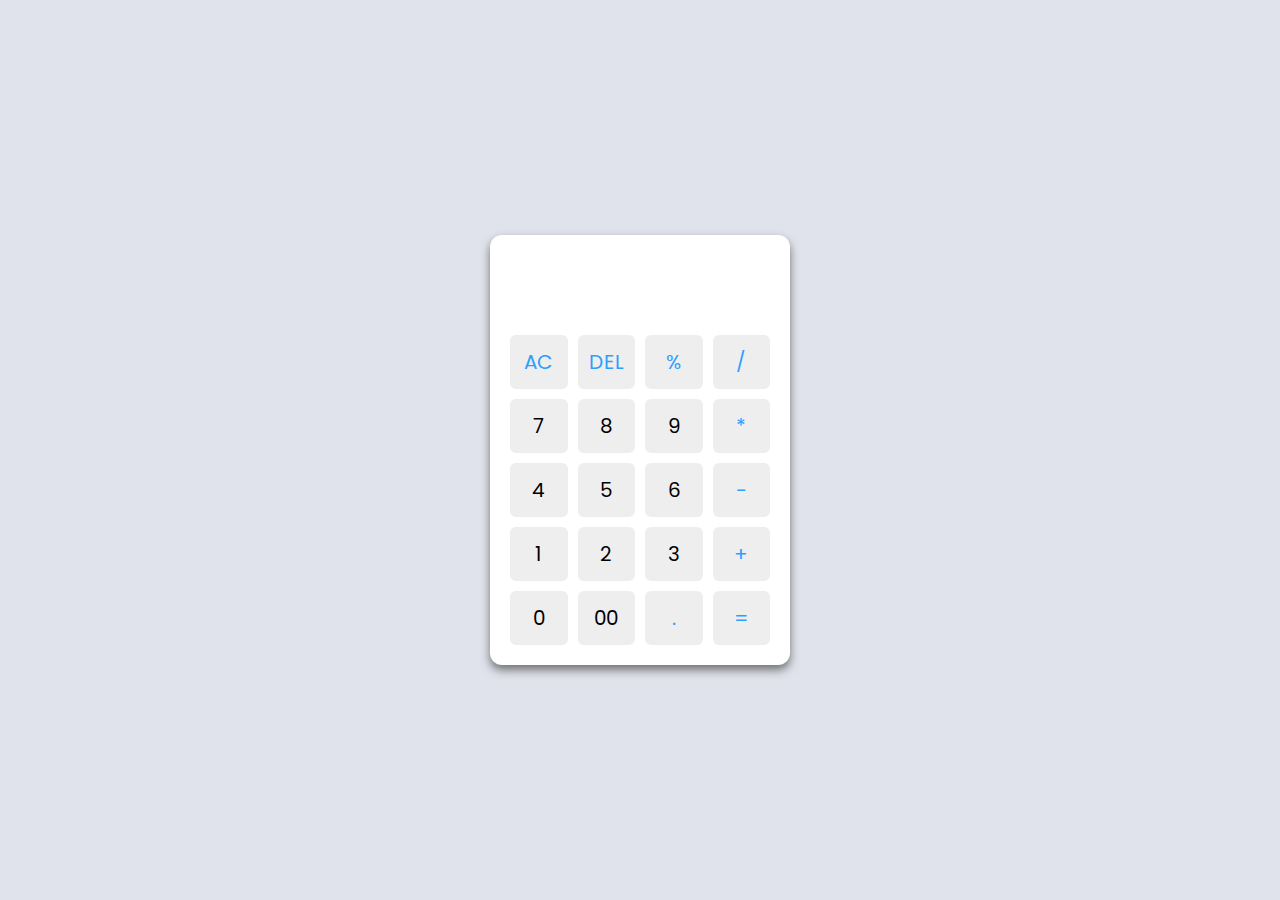
<file: calculator/index.html>
<!DOCTYPE html>
<html lang="en">
<head>
    <meta charset="UTF-8">
    <meta name="viewport" content="width=device-width, initial-scale=1.0">
    <title>Calculator</title>
    <link rel="stylesheet" href="style.css" />
</head>
<body>
    <div class="container">
        <input type="text" class="display" />
            <div class="buttons">
            <button class="operator"data-value="AC">AC</button>
            <button class="operator"data-value="DEL">DEL</button>
            <button class="operator"data-value="%">%</button>
            <button class="operator"data-value="/">/</button>
            <button data-value="7">7</button>
            <button data-value="8">8</button>
            <button data-value="9">9</button>
            <button class="operator" data-value="*">*</button>
            <button data-value="4">4</button>
            <button data-value="5">5</button>
            <button data-value="6">6</button>
            <button class="operator" data-value="-">-</button>
            <button data-value="1">1</button>
            <button data-value="2">2</button>
            <button data-value="3">3</button>
            <button class="operator" data-value="+">+</button>
            <button data-value="0">0</button>
            <button data-value="00">00</button>
            <button class="operator" data-value=".">.</button>
            <button  class="operator" data-value="=">=</button>
        </div>
    </div>

    <script src="script.js"></script>
</body>
</html>
</file>
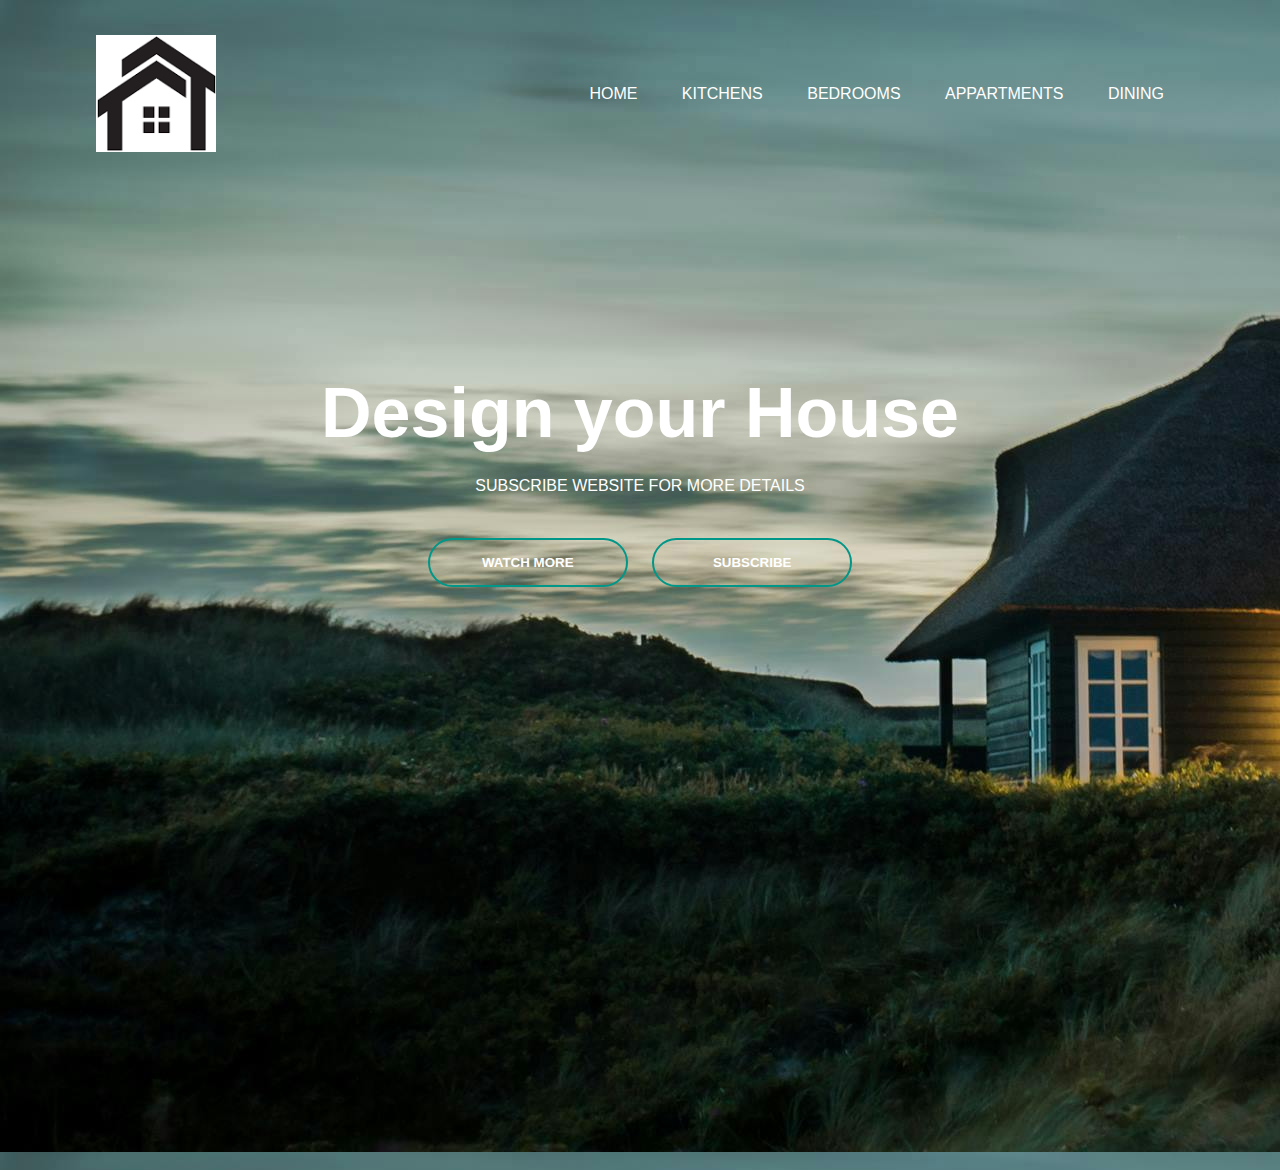
<file: landing page/index.html>
<!DOCTYPE html>
<html lang="en">
<head>
    <meta charset="UTF-8">
    <meta name="viewport" content="width=device-width, initial-scale=1.0">
    <title>Landing page</title>
    <link rel="stylesheet" href="style.css">
</head>
<body>
    <div class="banner">
        <div class="navbar">
            <img src="logo.png" alt="" class="logo">
            <ul>
                <li><a href="#">Home</a></li>
                <li><a href="#">Kitchens</a></li>
                <li><a href="#">Bedrooms</a></li>
                <li><a href="#">Appartments</a></li>
                <li><a href="#">Dining</a></li>
            </ul>
        </div>
        <div class="content">
            <h1>Design your House</h1>
            <p>SUBSCRIBE WEBSITE FOR MORE DETAILS </p>
            <div>
                <button type="button"><span></span>WATCH MORE</button>
                <button type="button"><span></span>SUBSCRIBE</button>
            </div>
        </div>
    </div>
</body>
</html>
</file>
<file: calculator/style.css>
@import url('https://fonts.googleapis.com/css2?family=Poppins:ital,wght@0,100;0,200;0,300;0,400;0,500;0,600;0,700;0,800;0,900;1,100;1,200;1,300;1,400;1,500;1,600;1,700;1,800;1,900&display=swap');
*{
    margin: 0;
    padding: 0;
    box-sizing: border-box;
    font-family: "Poppins",sans-serif;
}
body{
    height: 100vh;
    display: flex;
    align-items: center;
    justify-content: center;
    background: #e0e3eb;
}
.container{
    position: relative;
    max-width: 300px;
    width: 100%;
    border-radius: 12px;
    padding: 10px 20px 20px ;
    background: #fff;
    box-shadow: 0 5px 10px rgba(0,0,0,0.5);
}
.display{
    height: 80px;
    width: 100%;
    outline: none;
    border: none;
    text-align: right;
    margin-bottom: 10px;
    font-size: 25px;
    color: #000e1a;
    pointer-events: none;
}
.buttons{
    display: grid;
    grid-gap:10px;
    grid-template-columns: repeat(4,1fr);
}
.buttons button{
    padding: 12px 10px;
    border-radius: 6px;
    border: none;
    font-size: 20px;
    cursor: pointer;
    background-color: #eee;
}
.buttons button:active{
    transform: scale(0.99);
}
.operator{
    color: #2f9fff;
}
</file>
<file: landing page/style.css>
@import url('https://fonts.googleapis.com/css2?family=Hind+Madurai:wght@300;400;500;600;700&family=Hind:wght@300;400;500;600;700&display=swap');
*{
    padding: 0;
    margin: 0;
    box-sizing: border-box;
    font-family: 'Poppins',sans-serif;
}
.banner{
    width: 100%;
    height: 130vh;
    background-image:url(home.jpg)
}
.navbar{
    width: 85%;
    margin:auto;
    padding: 35px 0;
justify-content: space-between;
align-items: center;
display: flex;
}
.logo{
    width: 120px;
    cursor: pointer;
}
.navbar ul li{
    list-style: none;
    display: inline-block;
    margin: 0 20px;
    position: relative;
}
.navbar ul li a{
    text-decoration: none;
    color: #fff;
    text-transform: uppercase;
}
.navbar ul li::after{
    content: '';
    height: 3px;
    width: 0;
    background: #009688;
    position: absolute;
    left: 0;
    bottom: -10px;
    transition: 0.5s;
}
.navbar ul li:hover::after{
    width: 100%;
}
.content{
    width: 100%;
    position: absolute;
    top: 50%;
    transform:translateY(-50%);
    text-align: center;
    color: #fff;
}
.content h1{
    font-size: 70px;
    margin-top: 80px;
}
.content p{
    margin: 20px auto;
    font-weight: 100;
    line-height: 25px;
}
button{
    width: 200px;
    padding: 15px 0;
    text-align: center;
    margin: 20px 10px;
    border-radius: 25px;
    font-weight: bold;
    border: 2px solid #009688;
    background: transparent;
    color: #fff;
    position: relative;
    overflow: hidden;
    cursor: pointer;
}
span{
    background:#009688;
    height: 100%;
    width: 0;
    border-radius: 25px;
    position: absolute;
    transition: 0.5s;
    left: 0;
    bottom: 0;
    z-index: -1;
}
button:hover span{
    width:100%;
}
button:hover {
    border: none;
}
</file>
